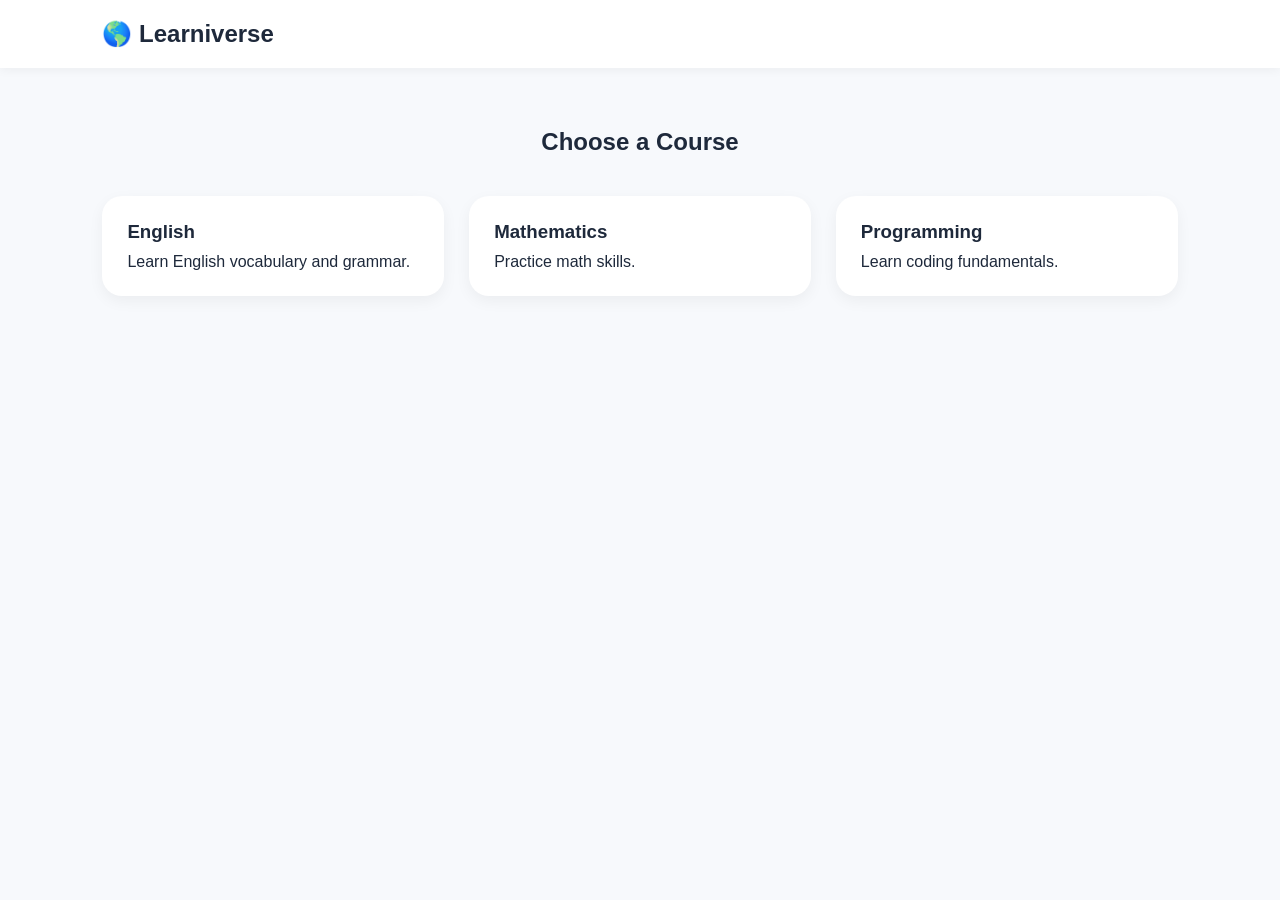
<file: courses.html>
<!DOCTYPE html>
<html lang="en">
<head>
    <meta charset="UTF-8">
    <meta name="viewport" content="width=device-width, initial-scale=1.0">
    <title>Courses - Learniverse</title>

    <link rel="stylesheet" href="css/style.css">
</head>
<body>

    <header class="navbar">
        <div class="logo">🌎 Learniverse</div>
    </header>

    <section class="courses">

        <h2>Choose a Course</h2>

        <div class="course-grid">

            <div class="course-card" data-course="english">
                <h3>English</h3>
                <p>Learn English vocabulary and grammar.</p>
            </div>

            <div class="course-card" data-course="math">
                <h3>Mathematics</h3>
                <p>Practice math skills.</p>
            </div>

            <div class="course-card" data-course="programming">
                <h3>Programming</h3>
                <p>Learn coding fundamentals.</p>
            </div>

        </div>

    </section>

    <script type="module" src="js/courses.js"></script>

</body>
</html>
</file>
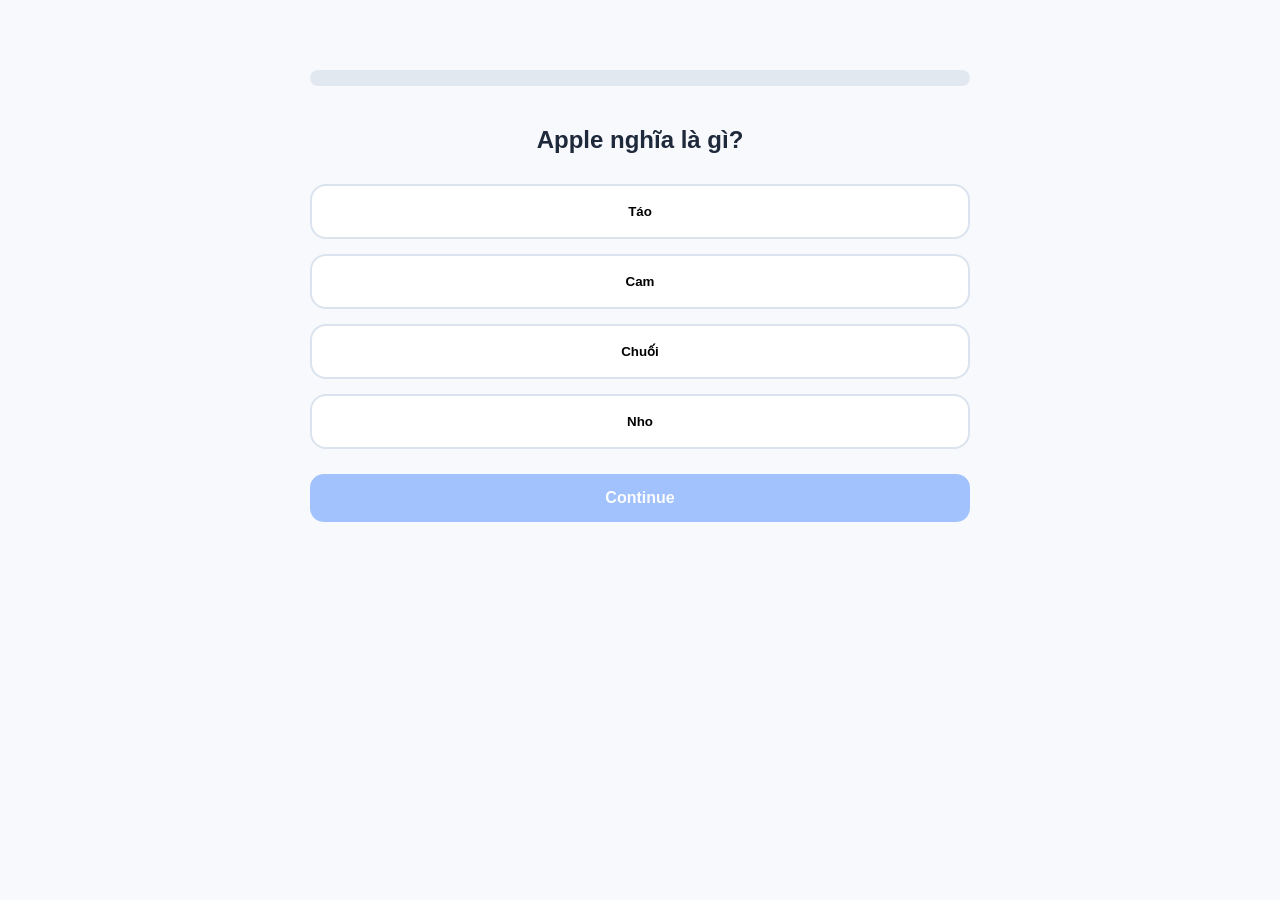
<file: lesson.html>
<!DOCTYPE html>
<html lang="en">
<head>
    <meta charset="UTF-8">
    <meta name="viewport" content="width=device-width, initial-scale=1.0">
    <title>Lesson - Learniverse</title>

    <link rel="stylesheet" href="css/style.css">
    <link rel="stylesheet" href="css/lesson.css">
</head>
<body>

    <div class="lesson-container">

        <div class="progress-bar">
            <div id="progress"></div>
        </div>

        <h2 id="question">
            Loading...
        </h2>

        <div id="answers" class="answers">
        </div>

        <button id="nextBtn" disabled>
            Continue
        </button>

    </div>

    <script type="module" src="js/lesson.js"></script>

</body>
</html>
</file>
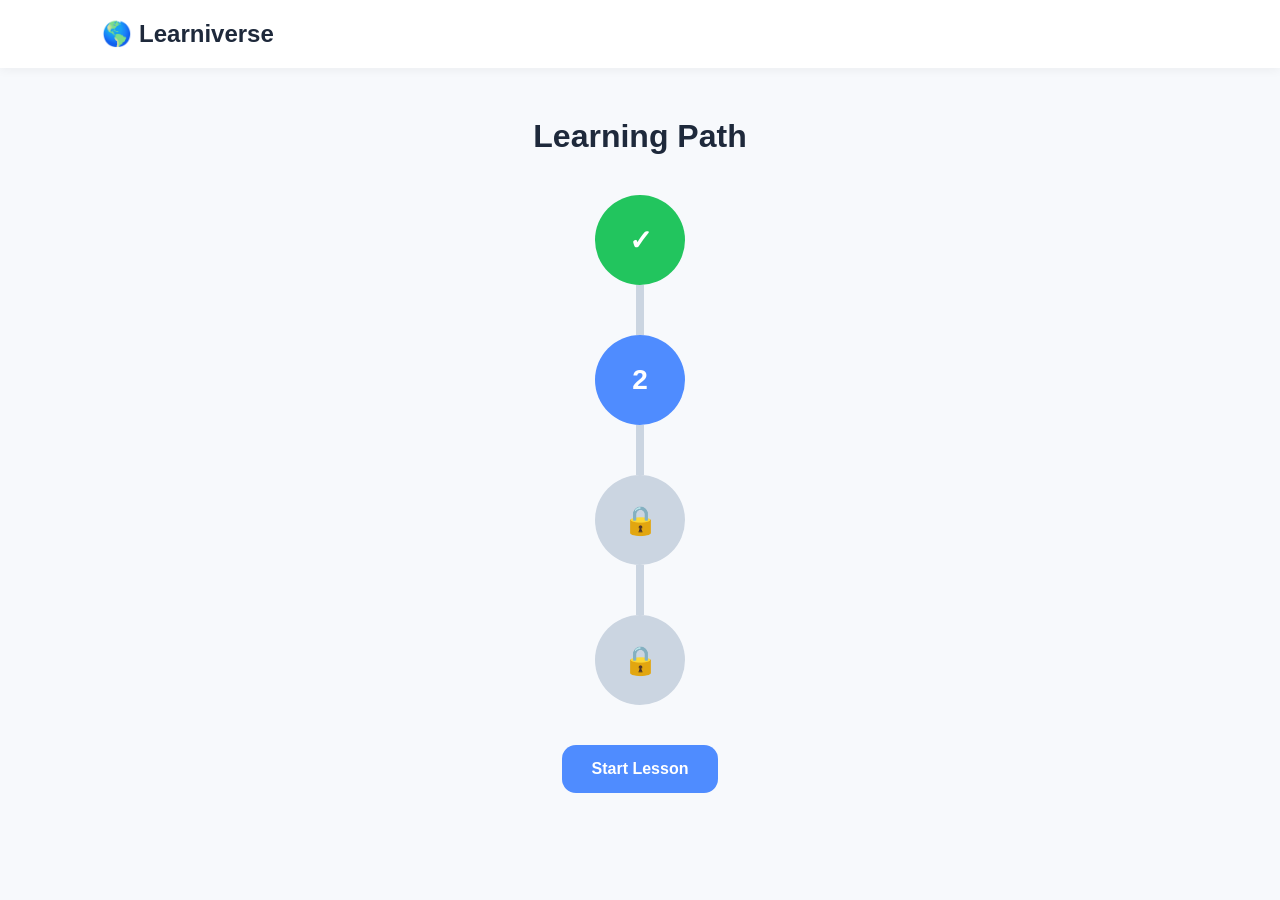
<file: path.html>
<!DOCTYPE html>
<html lang="en">
<head>
    <meta charset="UTF-8">
    <meta name="viewport" content="width=device-width, initial-scale=1.0">
    <title>Learning Path - Learniverse</title>

    <link rel="stylesheet" href="css/style.css">
    <link rel="stylesheet" href="css/path.css">
</head>
<body>

    <header class="navbar">
        <div class="logo">🌎 Learniverse</div>
    </header>

    <main class="path-page">

        <h1 id="courseTitle">Learning Path</h1>

        <div class="path-map">

            <div class="path-node completed">
                ✓
            </div>

            <div class="path-line"></div>

            <div class="path-node current">
                2
            </div>

            <div class="path-line"></div>

            <div class="path-node locked">
                🔒
            </div>

            <div class="path-line"></div>

            <div class="path-node locked">
                🔒
            </div>

        </div>

        <button id="startLesson">
            Start Lesson
        </button>

    </main>

    <script type="module" src="js/path.js"></script>

</body>
</html>
</file>
<file: css/style.css>
* {
    margin: 0;
    padding: 0;
    box-sizing: border-box;
}

:root {
    --primary: #4f8cff;
    --secondary: #7c4dff;
    --bg: #f7f9fc;
    --card: #ffffff;
    --text: #1e293b;
    --muted: #64748b;
}

body {
    font-family: "Inter", sans-serif;
    background: var(--bg);
    color: var(--text);
}

/* Navbar */

.navbar {
    display: flex;
    justify-content: space-between;
    align-items: center;

    padding: 20px 8%;

    background: white;

    box-shadow: 0 2px 10px rgba(0,0,0,0.05);
}

.logo {
    font-size: 1.5rem;
    font-weight: 800;
}

nav {
    display: flex;
    gap: 25px;
}

nav a {
    text-decoration: none;
    color: var(--text);
    font-weight: 600;

    transition: 0.3s;
}

nav a:hover {
    color: var(--primary);
}

/* Hero */

.hero {
    text-align: center;

    padding: 100px 20px;
}

.hero h1 {
    font-size: 3.5rem;
    margin-bottom: 15px;
}

.hero p {
    font-size: 1.2rem;
    color: var(--muted);

    max-width: 600px;
    margin: auto;
}

.hero button {
    margin-top: 30px;

    padding: 14px 28px;

    border: none;
    border-radius: 14px;

    background: linear-gradient(
        135deg,
        var(--primary),
        var(--secondary)
    );

    color: white;
    font-size: 1rem;
    font-weight: 700;

    cursor: pointer;
    transition: 0.3s;
}

.hero button:hover {
    transform: translateY(-3px);
}

/* Stats */

.stats {
    display: flex;
    justify-content: center;
    gap: 25px;

    flex-wrap: wrap;

    padding: 40px 20px;
}

.card {
    background: var(--card);

    min-width: 180px;

    padding: 25px;

    border-radius: 20px;

    text-align: center;

    box-shadow: 0 5px 15px rgba(0,0,0,0.05);
}

.card h2 {
    font-size: 2rem;
    color: var(--primary);
}

/* Learning Path */

.path {
    padding: 60px 8%;
}

.path h2 {
    text-align: center;
    margin-bottom: 40px;
}

.path-container {
    display: flex;
    justify-content: center;
    gap: 20px;

    flex-wrap: wrap;
}

.lesson {
    width: 180px;
    padding: 20px;

    border-radius: 18px;

    text-align: center;
    font-weight: 700;
}

.completed {
    background: #22c55e;
    color: white;
}

.active {
    background: var(--primary);
    color: white;
}

.locked {
    background: #e2e8f0;
    color: #64748b;
}

/* Courses */

.courses {
    padding: 60px 8%;
}

.courses h2 {
    text-align: center;
    margin-bottom: 40px;
}

.course-grid {
    display: grid;

    grid-template-columns:
        repeat(auto-fit, minmax(250px, 1fr));

    gap: 25px;
}

.course-card {
    background: white;

    padding: 25px;

    border-radius: 20px;

    box-shadow: 0 5px 15px rgba(0,0,0,0.05);

    transition: 0.3s;
}

.course-card:hover {
    transform: translateY(-5px);
}

.course-card h3 {
    margin-bottom: 10px;
}

/* Footer */

footer {
    text-align: center;

    padding: 30px;

    margin-top: 50px;

    background: white;

    color: var(--muted);
}

/* Mobile */

@media (max-width: 768px) {

    .navbar {
        flex-direction: column;
        gap: 15px;
    }

    nav {
        flex-wrap: wrap;
        justify-content: center;
    }

    .hero h1 {
        font-size: 2.2rem;
    }

}
</file>
<file: css/lesson.css>
.lesson-container {
    max-width: 700px;
    margin: 50px auto;
    padding: 20px;
}

.progress-bar {
    width: 100%;
    height: 16px;
    background: #e2e8f0;
    border-radius: 999px;
    overflow: hidden;
    margin-bottom: 40px;
}

#progress {
    width: 0%;
    height: 100%;
    background: #4f8cff;
    transition: 0.3s;
}

#question {
    margin-bottom: 30px;
    text-align: center;
}

.answers {
    display: grid;
    gap: 15px;
}

.answer {
    padding: 18px;
    border: 2px solid #dbe3ee;
    border-radius: 16px;
    cursor: pointer;
    font-weight: 600;
    background: white;
    transition: .2s;
}

.answer:hover {
    transform: translateY(-2px);
}

.answer.correct {
    background: #dcfce7;
    border-color: #22c55e;
}

.answer.wrong {
    background: #fee2e2;
    border-color: #ef4444;
}

#nextBtn {
    margin-top: 25px;
    width: 100%;
    padding: 15px;
    border: none;
    border-radius: 14px;
    background: #4f8cff;
    color: white;
    font-size: 16px;
    font-weight: 700;
    cursor: pointer;
}

#nextBtn:disabled {
    opacity: .5;
    cursor: not-allowed;
}
</file>
<file: css/path.css>
.path-page {
    text-align: center;
    padding: 50px 20px;
}

.path-page h1 {
    margin-bottom: 40px;
}

.path-map {
    display: flex;
    flex-direction: column;
    align-items: center;
}

.path-node {
    width: 90px;
    height: 90px;

    border-radius: 50%;

    display: flex;
    justify-content: center;
    align-items: center;

    font-size: 28px;
    font-weight: bold;

    user-select: none;
}

.completed {
    background: #22c55e;
    color: white;
}

.current {
    background: #4f8cff;
    color: white;

    animation: pulse 1.5s infinite;
}

.locked {
    background: #cbd5e1;
    color: #64748b;
}

.path-line {
    width: 8px;
    height: 50px;
    background: #cbd5e1;
}

#startLesson {
    margin-top: 40px;

    padding: 15px 30px;

    border: none;
    border-radius: 14px;

    background: #4f8cff;
    color: white;

    font-size: 16px;
    font-weight: bold;

    cursor: pointer;
}

@keyframes pulse {

    0% {
        transform: scale(1);
    }

    50% {
        transform: scale(1.08);
    }

    100% {
        transform: scale(1);
    }

}
</file>
